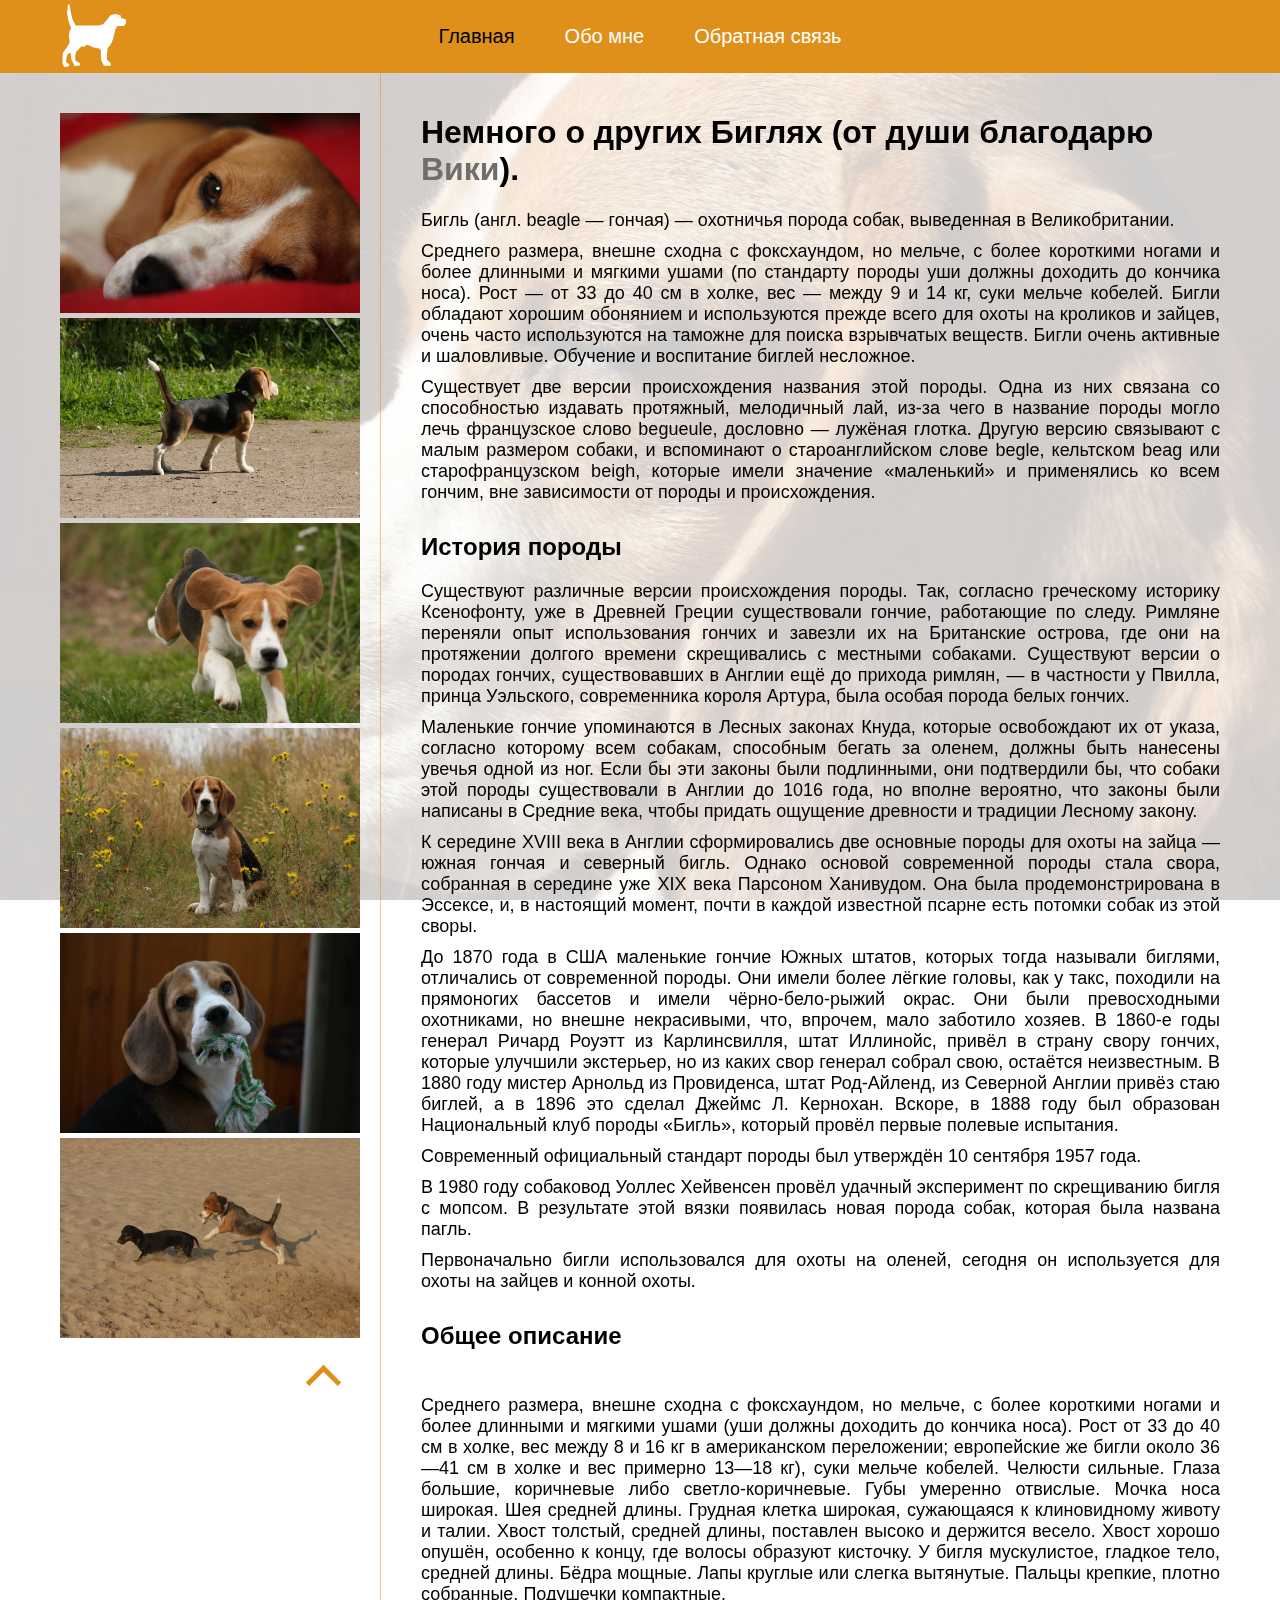
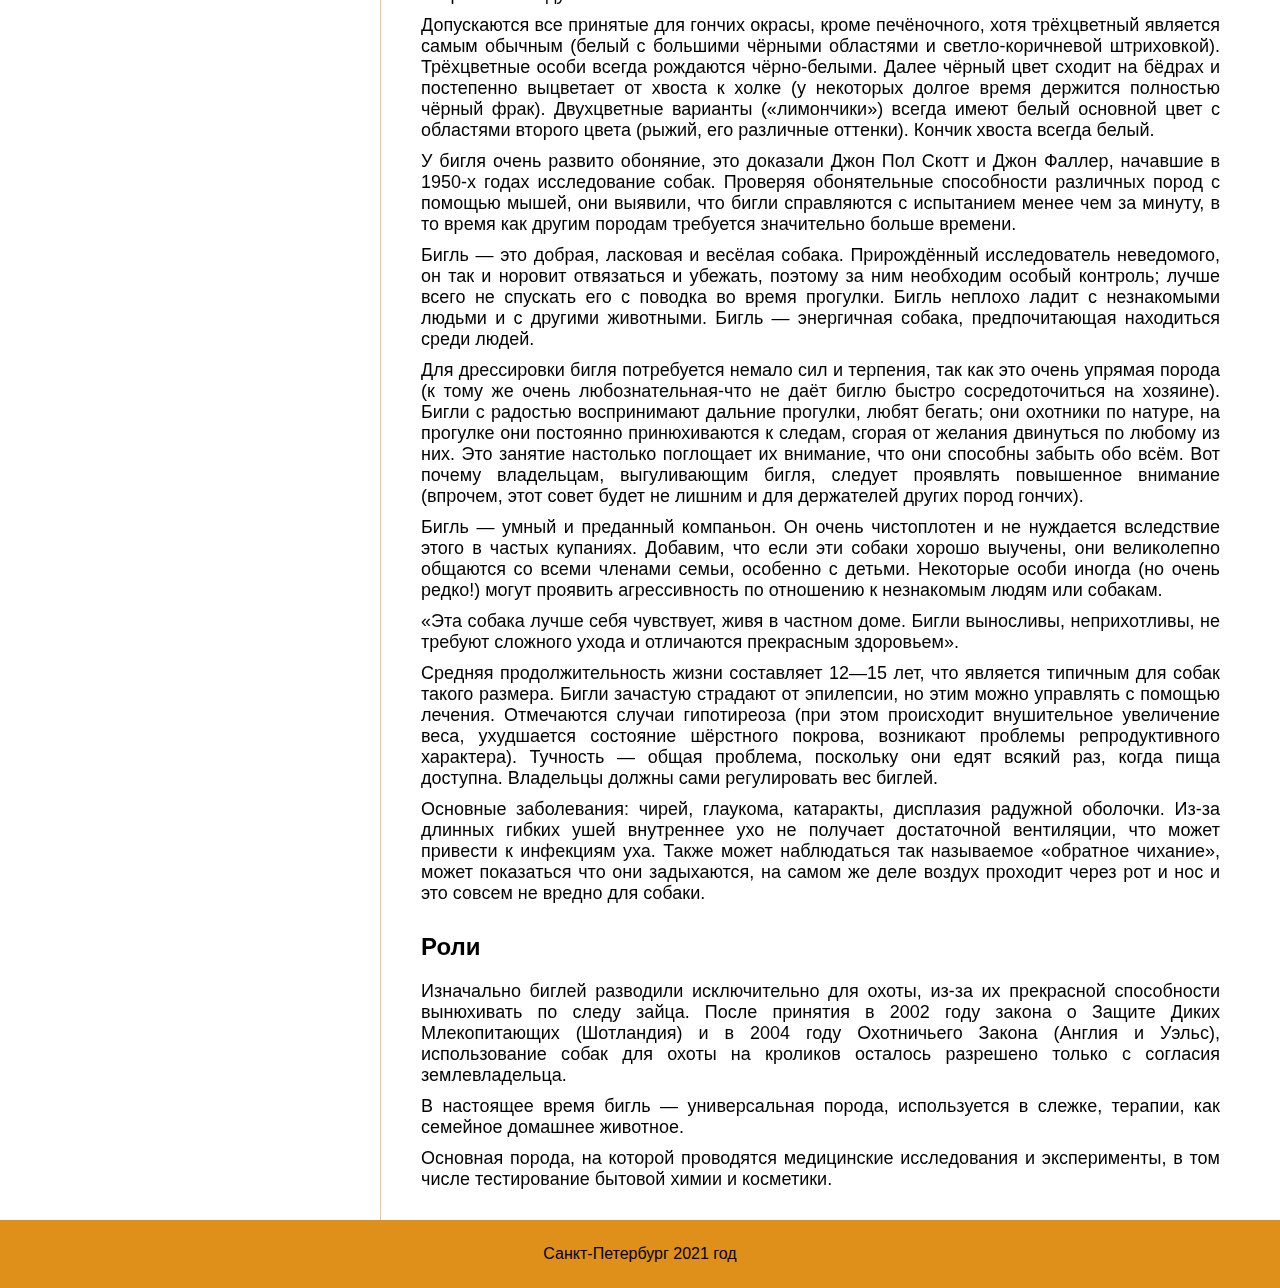
<file: index.html>
<!DOCTYPE html>
<html lang="ru">
<head>
  <meta charset="UTF-8">
  <meta name="viewport" content="width=device-width, initial-scale=1.0">
  <link rel="stylesheet" type="text/css" href="style.css">
  <title>My site</title>
</head>

<body>
  <div class="background_container"></div>
  <header class="header">
    <div class="header_logo-wrap"></div>
    <div class="header_logo">
        <svg class="logo" version="1.0" xmlns="http://www.w3.org/2000/svg" width="100" height="100"
          viewBox="0 0 431.000000 422.000000" preserveAspectRatio="xMidYMid meet">
          <g transform="translate(0.000000,422.000000) scale(0.100000,-0.100000)" fill="currentColor" stroke="none">
            <path d="M525 3984 l-40 -56 -26 -216 -26 -217 33 -215 c40 -259 85 -418 166
               -596 l60 -131 -53 -109 c-49 -102 -54 -119 -73 -259 l-22 -150 28 -165 29
               -165 -35 -96 c-30 -83 -56 -126 -208 -345 -96 -137 -178 -255 -182 -263 -5 -7
               -12 -149 -17 -315 l-8 -301 46 -113 46 -112 130 0 c142 0 128 -6 183 73 l27
               37 -29 41 c-21 30 -48 51 -101 77 l-73 36 0 115 c0 105 3 125 41 250 l41 136
               89 52 c86 51 89 51 100 31 6 -11 20 -111 31 -222 l20 -201 102 -188 101 -189
               135 7 c133 7 135 7 168 38 37 36 37 33 17 102 l-16 53 -66 16 c-47 12 -82 30
               -124 61 -51 40 -58 50 -69 97 -22 102 -22 134 0 293 l21 160 47 52 c26 28 103
               114 172 190 68 76 131 139 140 141 8 1 53 -4 100 -11 l85 -14 56 54 56 55 117
               -22 c108 -21 120 -25 178 -69 92 -70 191 -101 352 -111 l130 -9 52 -53 53 -53
               12 -310 13 -310 83 -171 83 -171 61 -7 c34 -3 123 -6 198 -6 l136 0 17 45 c15
               44 15 50 -4 120 -20 69 -23 74 -53 79 -54 10 -108 57 -144 126 l-34 63 22 281
               c32 412 19 361 125 483 85 97 97 116 169 273 76 166 79 173 157 506 44 186 80
               341 80 345 0 3 16 14 34 24 29 16 37 28 46 67 l12 48 203 0 204 0 65 77 66 76
               0 118 0 117 -46 16 c-25 8 -90 32 -144 52 l-99 36 -26 78 -26 79 -137 45 -137
               46 -158 -32 -157 -33 -238 -290 -238 -290 -159 -33 c-149 -30 -179 -33 -450
               -41 -159 -5 -432 -5 -605 0 -173 4 -351 8 -395 9 l-80 0 -98 188 -98 187 -53
               225 c-30 124 -70 331 -90 460 -42 270 -44 280 -54 280 -4 0 -25 -26 -47 -56z" />
          </g>
        </svg>
    </div>
    
    <nav>
      <ul class="menu">
        <li class="menu_item"><span class="link_active">Главная</span></li>
        <li class="menu_item"><a class="link" href="details.html">Обо мне</a></li>
        <li class="menu_item"><a class="link" href="form.html">Обратная связь</a></li>
      </ul>
    </nav>
  </header>

  <main class="main main__mobile">
    <section class="photos">
      <div>
        <span class="close_img visually-hidden" id="close_img1"></span>
        <a class="photos_link" href="#img1"><img class="photos_image" src="image/IMG_0025_crop_min.webp" width="300" height="200"
            alt="Биглица крупным планом"></a>
        <div id="img1" class="photos_popup">
          <a class="photos_popup-close" href="#close_img1">+</a>
          <img class="full-img" src="image/IMG_0025_crop.webp"
            alt="Биглица крупным планом">
        </div>
      </div>
      <div>
        <span class="close_img visually-hidden" id="close_img2"></span>
        <a class="photos_link" href="#img2"><img class="photos_image" src="image/IMG_9359_crop_min.webp" width="300" height="200"
            alt="Молоденькая биглица в стойке."></a>
        <div id="img2" class="photos_popup">
          <a class="photos_popup-close" href="#close_img2">+</a>
          <img class="full-img" src="image/IMG_9359_crop.webp"
            alt="Молоденькая биглица в стойке.">
        </div>
      </div>
      <div>
        <span class="close_img visually-hidden" id="close_img3"></span>
        <a class="photos_link" href="#img3"><img class="photos_image" src="image/IMG_0376_crop_min.webp" width="300" height="200"
            alt="Биглица бежит"></a>
        <div id="img3" class="photos_popup">
          <a class="photos_popup-close" href="#close_img3">+</a>
          <img class="full-img" src="image/IMG_0376_crop.webp"
            alt="Биглица бежит">
        </div>
      </div>
      <div>
        <span class="close_img visually-hidden" id="close_img4"></span>
        <a class="photos_link" href="#img4"><img class="photos_image" src="image/IMG_0361_crop_min.webp" width="300" height="200"
            alt="Биглица сидит на тропинке среди полевых цветов"></a>
        <div id="img4" class="photos_popup">
          <a class="photos_popup-close" href="#close_img4">+</a>
          <img class="full-img" src="image/IMG_0361_crop.webp"
            alt="Биглица сидит на тропинке среди полевых цветов">
        </div>
      </div>
      <div>
        <span class="close_img visually-hidden" id="close_img51"></span>
        <a class="photos_link" href="#img51"><img class="photos_image" src="image/IMG_9229_crop_min.webp" width="300" height="200"
            alt="Биглица сидит с игрушкой в зубах"></a>
        <div id="img51" class="photos_popup">
          <a class="photos_popup-close" href="#close_img51">+</a>
          <img class="full-img" src="image/IMG_9229_crop.webp"
            alt="Биглица сидит с игрушкой в зубах">
        </div>
      </div>
      <div>
        <span class="close_img visually-hidden" id="close_img61"></span>
        <a class="photos_link" href="#img61"><img class="photos_image" src="image/IMG_9769_crop_min.webp" width="300" height="200"
            alt="Биглица охотится на таксу"></a>
        <div id="img61" class="photos_popup">
          <a class="photos_popup-close" href="#close_img61">+</a>
          <img class="full-img" src="image/IMG_9769_crop.webp"
            alt="Биглица охотится на таксу">
        </div>
      </div>
    </section>
    <section class="page">
      <h1>Немного о других Биглях (от души благодарю <a class="page_link" href="https://ru.wikipedia.org/wiki/%D0%91%D0%B8%D0%B3%D0%BB%D1%8C" target="_blank" rel="noreferrer" title="Статья про Биглей на википедии">Вики</a>).</h1>
      <p>
        Бигль (англ. beagle — гончая) — охотничья порода собак, выведенная в Великобритании.
      </p>
      <p>
        Среднего размера, внешне сходна с фоксхаундом, но мельче, с более короткими ногами и более длинными и мягкими ушами
        (по стандарту породы уши должны доходить до кончика носа). Рост — от 33 до 40 см в холке, вес — между 9 и 14 кг,
        суки мельче кобелей. Бигли обладают хорошим обонянием и используются прежде всего для охоты на кроликов и зайцев,
        очень часто используются на таможне для поиска взрывчатых веществ. Бигли очень активные и шаловливые. Обучение и
        воспитание биглей несложное.
      </p>
      <p>
        Существует две версии происхождения названия этой породы. Одна из них связана со способностью издавать протяжный, мелодичный лай, из-за чего в название породы могло лечь французское слово begueule, дословно — лужёная глотка. Другую версию связывают с малым размером собаки, и вспоминают о староанглийском слове begle, кельтском beag или старофранцузском beigh, которые имели значение «маленький» и применялись ко всем гончим, вне зависимости от породы и происхождения.
      </p>
      <a class="up_link up_link__mobile" href="#" aria-label="Возврат к началу статьи"></a>
      <h2>История породы</h2>
      <p>
        Существуют различные версии происхождения породы. Так, согласно греческому историку Ксенофонту, уже в Древней Греции существовали гончие, работающие по следу. Римляне переняли опыт использования гончих и завезли их на Британские острова, где они на протяжении долгого времени скрещивались с местными собаками. Существуют версии о породах гончих, существовавших в Англии ещё до прихода римлян, — в частности у Пвилла, принца Уэльского, современника короля Артура, была особая порода белых гончих.
      </p>
      <p>
        Маленькие гончие упоминаются в Лесных законах Кнуда, которые освобождают их от указа, согласно которому всем собакам, способным бегать за оленем, должны быть нанесены увечья одной из ног. Если бы эти законы были подлинными, они подтвердили бы, что собаки этой породы существовали в Англии до 1016 года, но вполне вероятно, что законы были написаны в Средние века, чтобы придать ощущение древности и традиции Лесному закону.
      </p>
      <p>
        К середине XVIII века в Англии сформировались две основные породы для охоты на зайца — южная гончая и северный бигль. Однако основой современной породы стала свора, собранная в середине уже XIX века Парсоном Ханивудом. Она была продемонстрирована в Эссексе, и, в настоящий момент, почти в каждой известной псарне есть потомки собак из этой своры.
      </p>
      <p>
        До 1870 года в США маленькие гончие Южных штатов, которых тогда называли биглями, отличались от современной породы. Они имели более лёгкие головы, как у такс, походили на прямоногих бассетов и имели чёрно-бело-рыжий окрас. Они были превосходными охотниками, но внешне некрасивыми, что, впрочем, мало заботило хозяев. В 1860-е годы генерал Ричард Роуэтт из Карлинсвилля, штат Иллинойс, привёл в страну свору гончих, которые улучшили экстерьер, но из каких свор генерал собрал свою, остаётся неизвестным. В 1880 году мистер Арнольд из Провиденса, штат Род-Айленд, из Северной Англии привёз стаю биглей, а в 1896 это сделал Джеймс Л. Кернохан. Вскоре, в 1888 году был образован Национальный клуб породы «Бигль», который провёл первые полевые испытания.
      </p>
      <p>
        Современный официальный стандарт породы был утверждён 10 сентября 1957 года.
      </p>
      <p>
        В 1980 году собаковод Уоллес Хейвенсен провёл удачный эксперимент по скрещиванию бигля с мопсом. В результате этой вязки появилась новая порода собак, которая была названа пагль.
      </p>
      <p>
        Первоначально бигли использовался для охоты на оленей, сегодня он используется для охоты на зайцев и конной охоты.
      </p>
      <h2>Общее описание</h2>
      <a class="up_link" href="#" aria-label="Возврат к началу статьи"></a>
      <p>
        Среднего размера, внешне сходна с фоксхаундом, но мельче, с более короткими ногами и более длинными и мягкими ушами (уши должны доходить до кончика носа). Рост от 33 до 40 см в холке, вес между 8 и 16 кг в американском переложении; европейские же бигли около 36—41 см в холке и вес примерно 13—18 кг), суки мельче кобелей. Челюсти сильные. Глаза большие, коричневые либо светло-коричневые. Губы умеренно отвислые. Мочка носа широкая. Шея средней длины. Грудная клетка широкая, сужающаяся к клиновидному животу и талии. Хвост толстый, средней длины, поставлен высоко и держится весело. Хвост хорошо опушён, особенно к концу, где волосы образуют кисточку. У бигля мускулистое, гладкое тело, средней длины. Бёдра мощные. Лапы круглые или слегка вытянутые. Пальцы крепкие, плотно собранные. Подушечки компактные.
      </p>
      <p>
        Допускаются все принятые для гончих окрасы, кроме печёночного, хотя трёхцветный является самым обычным (белый с большими чёрными областями и светло-коричневой штриховкой). Трёхцветные особи всегда рождаются чёрно-белыми. Далее чёрный цвет сходит на бёдрах и постепенно выцветает от хвоста к холке (у некоторых долгое время держится полностью чёрный фрак). Двухцветные варианты («лимончики») всегда имеют белый основной цвет с областями второго цвета (рыжий, его различные оттенки). Кончик хвоста всегда белый.
      </p>
      <p>
        У бигля очень развито обоняние, это доказали Джон Пол Скотт и Джон Фаллер, начавшие в 1950-х годах исследование собак. Проверяя обонятельные способности различных пород с помощью мышей, они выявили, что бигли справляются с испытанием менее чем за минуту, в то время как другим породам требуется значительно больше времени.
      </p>
      <p>
        Бигль — это добрая, ласковая и весёлая собака. Прирождённый исследователь неведомого, он так и норовит отвязаться и убежать, поэтому за ним необходим особый контроль; лучше всего не спускать его с поводка во время прогулки. Бигль неплохо ладит с незнакомыми людьми и с другими животными. Бигль — энергичная собака, предпочитающая находиться среди людей.
      </p>
      <p>
        Для дрессировки бигля потребуется немало сил и терпения, так как это очень упрямая порода (к тому же очень любознательная-что не даёт биглю быстро сосредоточиться на хозяине). Бигли с радостью воспринимают дальние прогулки, любят бегать; они охотники по натуре, на прогулке они постоянно принюхиваются к следам, сгорая от желания двинуться по любому из них. Это занятие настолько поглощает их внимание, что они способны забыть обо всём. Вот почему владельцам, выгуливающим бигля, следует проявлять повышенное внимание (впрочем, этот совет будет не лишним и для держателей других пород гончих).
      </p>
      <p>
        Бигль — умный и преданный компаньон. Он очень чистоплотен и не нуждается вследствие этого в частых купаниях. Добавим, что если эти собаки хорошо выучены, они великолепно общаются со всеми членами семьи, особенно с детьми. Некоторые особи иногда (но очень редко!) могут проявить агрессивность по отношению к незнакомым людям или собакам.
      </p>
      <p>
        «Эта собака лучше себя чувствует, живя в частном доме. Бигли выносливы, неприхотливы, не требуют сложного ухода и отличаются прекрасным здоровьем».
      </p>
      <p>
        Средняя продолжительность жизни составляет 12—15 лет, что является типичным для собак такого размера. Бигли зачастую страдают от эпилепсии, но этим можно управлять с помощью лечения. Отмечаются случаи гипотиреоза (при этом происходит внушительное увеличение веса, ухудшается состояние шёрстного покрова, возникают проблемы репродуктивного характера). Тучность — общая проблема, поскольку они едят всякий раз, когда пища доступна. Владельцы должны сами регулировать вес биглей.
      </p>
      <p>
        Основные заболевания: чирей, глаукома, катаракты, дисплазия радужной оболочки. Из-за длинных гибких ушей внутреннее ухо не получает достаточной вентиляции, что может привести к инфекциям уха. Также может наблюдаться так называемое «обратное чихание», может показаться что они задыхаются, на самом же деле воздух проходит через рот и нос и это совсем не вредно для собаки.
      </p>
      <h2>Роли</h2>
      <p>
        Изначально биглей разводили исключительно для охоты, из-за их прекрасной способности вынюхивать по следу зайца. После принятия в 2002 году закона о Защите Диких Млекопитающих (Шотландия) и в 2004 году Охотничьего Закона (Англия и Уэльс), использование собак для охоты на кроликов осталось разрешено только с согласия землевладельца.
      </p>
      <p>
        В настоящее время бигль — универсальная порода, используется в слежке, терапии, как семейное домашнее животное.
      </p>
      <p>
        Основная порода, на которой проводятся медицинские исследования и эксперименты, в том числе тестирование бытовой химии и косметики.
      </p>
    </section>
  </main>

  <footer class="footer">
    <span>
      Санкт-Петербург 2021 год
    </span>
  </footer>
</body>
</html>
</file>
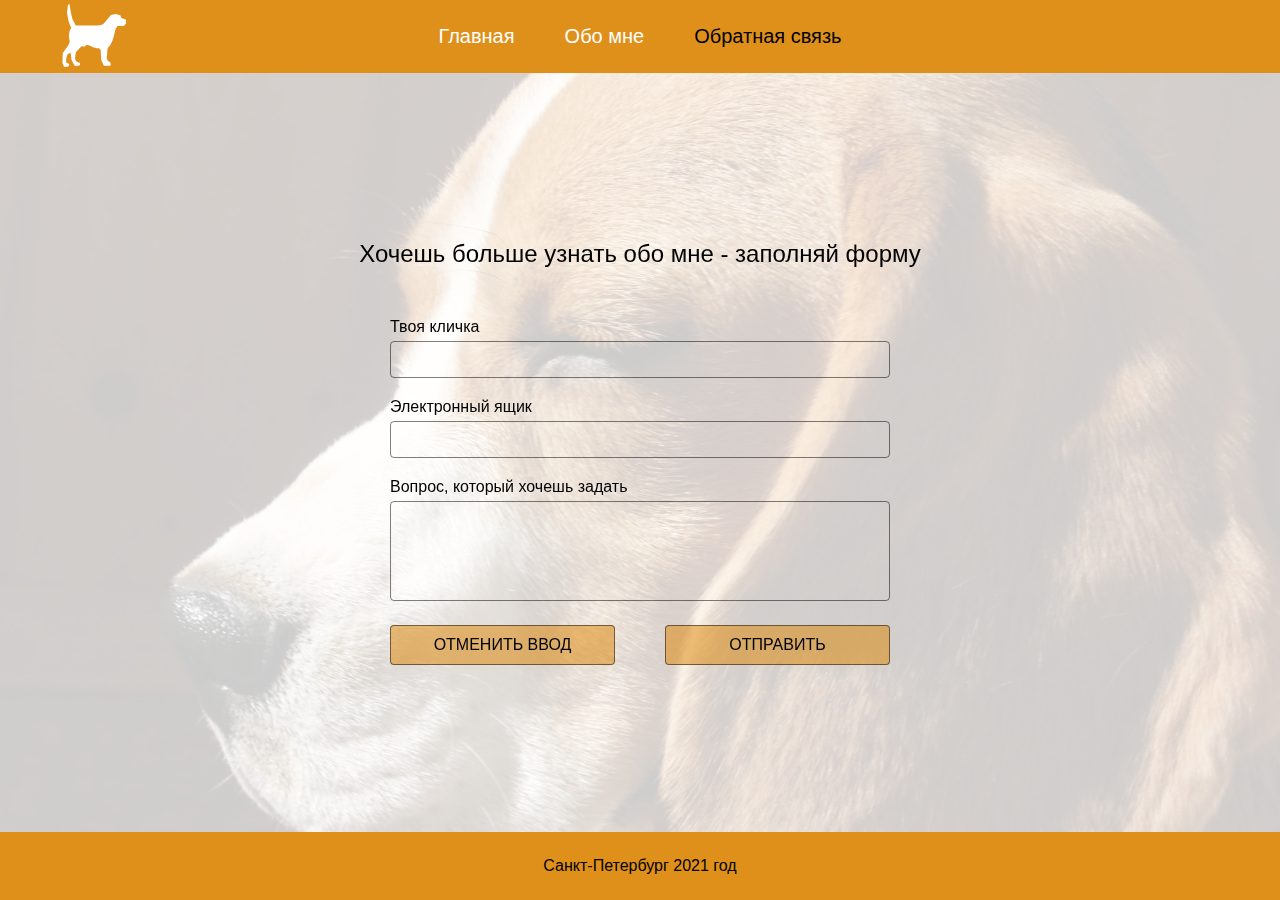
<file: form.html>
<!DOCTYPE html>
<html lang="ru">
<head>
  <meta charset="UTF-8">
  <meta name="viewport" content="width=device-width, initial-scale=1.0">
  <link rel="stylesheet" type="text/css" href="style.css">
  <title>My site</title>
</head>

<body>
  <div class="background_container"></div>
  <header class="header">
    <div class="header_logo-wrap"></div>
    <div class="header_logo">
        <svg class="logo" version="1.0" xmlns="http://www.w3.org/2000/svg" width="100" height="100"
          viewBox="0 0 431.000000 422.000000" preserveAspectRatio="xMidYMid meet">
          <g transform="translate(0.000000,422.000000) scale(0.100000,-0.100000)" fill="currentColor" stroke="none">
            <path d="M525 3984 l-40 -56 -26 -216 -26 -217 33 -215 c40 -259 85 -418 166
               -596 l60 -131 -53 -109 c-49 -102 -54 -119 -73 -259 l-22 -150 28 -165 29
               -165 -35 -96 c-30 -83 -56 -126 -208 -345 -96 -137 -178 -255 -182 -263 -5 -7
               -12 -149 -17 -315 l-8 -301 46 -113 46 -112 130 0 c142 0 128 -6 183 73 l27
               37 -29 41 c-21 30 -48 51 -101 77 l-73 36 0 115 c0 105 3 125 41 250 l41 136
               89 52 c86 51 89 51 100 31 6 -11 20 -111 31 -222 l20 -201 102 -188 101 -189
               135 7 c133 7 135 7 168 38 37 36 37 33 17 102 l-16 53 -66 16 c-47 12 -82 30
               -124 61 -51 40 -58 50 -69 97 -22 102 -22 134 0 293 l21 160 47 52 c26 28 103
               114 172 190 68 76 131 139 140 141 8 1 53 -4 100 -11 l85 -14 56 54 56 55 117
               -22 c108 -21 120 -25 178 -69 92 -70 191 -101 352 -111 l130 -9 52 -53 53 -53
               12 -310 13 -310 83 -171 83 -171 61 -7 c34 -3 123 -6 198 -6 l136 0 17 45 c15
               44 15 50 -4 120 -20 69 -23 74 -53 79 -54 10 -108 57 -144 126 l-34 63 22 281
               c32 412 19 361 125 483 85 97 97 116 169 273 76 166 79 173 157 506 44 186 80
               341 80 345 0 3 16 14 34 24 29 16 37 28 46 67 l12 48 203 0 204 0 65 77 66 76
               0 118 0 117 -46 16 c-25 8 -90 32 -144 52 l-99 36 -26 78 -26 79 -137 45 -137
               46 -158 -32 -157 -33 -238 -290 -238 -290 -159 -33 c-149 -30 -179 -33 -450
               -41 -159 -5 -432 -5 -605 0 -173 4 -351 8 -395 9 l-80 0 -98 188 -98 187 -53
               225 c-30 124 -70 331 -90 460 -42 270 -44 280 -54 280 -4 0 -25 -26 -47 -56z" />
          </g>
        </svg>
    </div>
    
    <nav>
      <ul class="menu">
        <li class="menu_item"><a class="link" href="index.html">Главная</a></li>
        <li class="menu_item"><a class="link" href="details.html">Обо мне</a></li>
        <li class="menu_item"><span class="link_active">Обратная связь</span></li>
      </ul>
    </nav>
  </header>

  <main class="main main_form">  
    <h2 class="page_form-title">Хочешь больше узнать обо мне - заполняй форму</h2>  
    <section class="page_form">
      
      <form class="form" action="post">
        <label class="form_label" for="name">Твоя кличка</label>
        <input class="form_input" type="text" id="name" name="name" required>
        <label class="form_label" for="email">Электронный ящик</label>
        <input class="form_input" type="email" id="email" name="email" required>
        <label class="form_label" for="area">Вопрос, который хочешь задать</label>
        <textarea class="form_input form_area" name="comment" id="area"></textarea>
        <div class="form_button-container">
          <button class="form_button" type="reset">Отменить ввод</button>
          <button class="form_button" type="submit">Отправить</button>
        </div>
      </form>
    </section>
  </main>

  <footer class="footer">
    <span>
      Санкт-Петербург 2021 год
    </span>
  </footer>
</body>
</html>
</file>
<file: style.css>
/* Глобальные стили */
html {
  font-size: 16px;
  font-family: Arial, Helvetica, serif;
  scroll-behavior: smooth;
}
body {
  display: flex;
  flex-direction: column;
  justify-content: space-between;
  margin: 0 auto;
  padding: 0;
  min-height: 100vh;
  min-width: 300px;
}
p {
  padding: 0;
  margin: 0;
  padding-bottom: 10px;
  font-size: 18px;
  text-align: justify;
}
a {
  text-decoration: none;
  color: #000000;
  margin: 0;
}
input::-webkit-outer-spin-button,
input::-webkit-inner-spin-button {
  -webkit-appearance: none;
  margin: 0;
}
ul {
  list-style-type: none;
  padding: 0;
  margin: 0;
}
.visually-hidden {
  position: absolute;
  width: 0;
  height: 0;
  margin: 0;
  padding: 0;
  overflow: hidden;
  white-space: nowrap;
  border: 0;
  clip: rect(0 0 0 0);
  -webkit-clip-path: inset(100%);
          clip-path: inset(100%);
}

/* Анимация */
@keyframes bouncing {
  0% {
    transform: translateY(0) rotate(45deg);
  }
  50% {
    transform: translateY(-10px) rotate(45deg);
  }
  100% {
    transform: translateY(0) rotate(45deg);
    
  }
}
@keyframes run {
  0% {
    transform: translateX(0);
  }
  5% {
    transform: translateX(110px) rotate(15deg);
  }
  10% {
    transform: translateX(220px) rotate(-15deg);
  }
  15% {
    transform: translateX(330px) rotate(15deg);
  }
  20% {
    transform: translateX(440px) rotate(-15deg);
  }
  25% {
    transform: translateX(550px) rotate(15deg);
  }
  30% {
    transform: translateX(660px) rotate(-15deg);
  }
  35% {
    transform: translateX(770px) rotate(15deg);
  }
  40% {
    transform: translateX(880px) rotate(-15deg);
  }
  45% {
    transform: translateX(990px) rotate(15deg);
  }
  50% {
    transform: translateX(1100px) scale(-1, 1);
  }
  55% {
    transform: translateX(990px) rotate(15deg) scale(-1, 1);
  }
  60% {
    transform: translateX(880px) rotate(-15deg) scale(-1, 1);
  }
  65% {
    transform: translateX(770px) rotate(15deg) scale(-1, 1);
  }
  70%{
    transform: translateX(660px) rotate(-15deg) scale(-1, 1);
  }
  75% {
    transform: translateX(550px) rotate(15deg) scale(-1, 1);
  }
  80% {
    transform: translateX(440px) rotate(-15deg) scale(-1, 1);
  }
  85% {
    transform: translateX(330px) rotate(15deg) scale(-1, 1);
  }
  90% {
    transform: translateX(220px) rotate(-15deg) scale(-1, 1);
  }
  95% {
    transform: translateX(110px) rotate(15deg) scale(-1, 1);
  }
  100% {
    transform: translateX(0);
  }
}
@keyframes run900 {
  0% {
    transform: translateX(0);
  }
  5% {
    transform: translateX(90px) rotate(15deg);
  }
  10% {
    transform: translateX(180px) rotate(-15deg);
  }
  15% {
    transform: translateX(270px) rotate(15deg);
  }
  20% {
    transform: translateX(360px) rotate(-15deg);
  }
  25% {
    transform: translateX(450px) rotate(15deg);
  }
  30% {
    transform: translateX(540px) rotate(-15deg);
  }
  35% {
    transform: translateX(630px) rotate(15deg);
  }
  40% {
    transform: translateX(720px) rotate(-15deg);
  }
  45% {
    transform: translateX(810px) rotate(15deg);
  }
  50% {
    transform: translateX(900px) scale(-1, 1);
  }
  55% {
    transform: translateX(810px) rotate(15deg) scale(-1, 1);
  }
  60% {
    transform: translateX(720px) rotate(-15deg) scale(-1, 1);
  }
  65% {
    transform: translateX(630px) rotate(15deg) scale(-1, 1);
  }
  70%{
    transform: translateX(540px) rotate(-15deg) scale(-1, 1);
  }
  75% {
    transform: translateX(450px) rotate(15deg) scale(-1, 1);
  }
  80% {
    transform: translateX(360px) rotate(-15deg) scale(-1, 1);
  }
  85% {
    transform: translateX(270px) rotate(15deg) scale(-1, 1);
  }
  90% {
    transform: translateX(180px) rotate(-15deg) scale(-1, 1);
  }
  95% {
    transform: translateX(90px) rotate(15deg) scale(-1, 1);
  }
  100% {
    transform: translateX(0);
  }
}
@keyframes run700 {
  0% {
    transform: translateX(0);
  }
  5% {
    transform: translateX(70px) rotate(15deg);
  }
  10% {
    transform: translateX(140px) rotate(-15deg);
  }
  15% {
    transform: translateX(210px) rotate(15deg);
  }
  20% {
    transform: translateX(280px) rotate(-15deg);
  }
  25% {
    transform: translateX(350px) rotate(15deg);
  }
  30% {
    transform: translateX(420px) rotate(-15deg);
  }
  35% {
    transform: translateX(490px) rotate(15deg);
  }
  40% {
    transform: translateX(560px) rotate(-15deg);
  }
  45% {
    transform: translateX(630px) rotate(15deg);
  }
  50% {
    transform: translateX(700px) scale(-1, 1);
  }
  55% {
    transform: translateX(630px) rotate(15deg) scale(-1, 1);
  }
  60% {
    transform: translateX(560px) rotate(-15deg) scale(-1, 1);
  }
  65% {
    transform: translateX(490px) rotate(15deg) scale(-1, 1);
  }
  70%{
    transform: translateX(420px) rotate(-15deg) scale(-1, 1);
  }
  75% {
    transform: translateX(350px) rotate(15deg) scale(-1, 1);
  }
  80% {
    transform: translateX(280px) rotate(-15deg) scale(-1, 1);
  }
  85% {
    transform: translateX(210px) rotate(15deg) scale(-1, 1);
  }
  90% {
    transform: translateX(140px) rotate(-15deg) scale(-1, 1);
  }
  95% {
    transform: translateX(70px) rotate(15deg) scale(-1, 1);
  }
  100% {
    transform: translateX(0);
  }
}

/* Стилизация скролла */
::-webkit-scrollbar {
  width: 0;
}
html, body {
  scrollbar-width: none;
}

.background_container {
  position: fixed;
  min-height: 100vh;
  width: 100%;
  top: 0;
  background:  url("image/IMG_0558_back.webp") center center no-repeat;
  background-size: cover;
  opacity: 0.2;
  z-index: -1;
}
@media (max-width: 768px) {
  .background_container {
    display: none;
  }
}

/* Хедер и меню навигации */
.header,
.footer {
  padding: 25px calc(50% - 600px);
  background-color: #df901a;
  text-align: center;
  z-index: 2;
}
.header {
  position: sticky;
  position: -webkit-sticky;
  top: 0;
}
.link {
  color: #ffffff;
  transition: color 0.5s;
}
.link:hover {
  color: #525252;
}
.link_active {
  color: #000000;
  cursor: default;
}
.menu {
  display: flex;
  justify-content: center;
  text-align: center;
}
.menu_item {
  font-size: 20px;
  display: inline-block;
  text-align: center;
  padding: 0px 25px;
  text-decoration: none;
}
.header_logo {
  position: absolute;
  top: 0;
  padding-left: 20px;
  transition: transform 0.3s;
}
.header_logo-wrap {
  position: absolute;
  left: calc(50% - 600px);
  top: 0;
  width: 100px;
  height: 75px;
  z-index: 5;
}
.header_logo-wrap:hover ~ .header_logo .logo {
  animation: run 3s linear 0s infinite;
}
.header_logo-wrap:hover ~ .header_logo .logo{
  color: #000000;
}
.header_link {
  display: block;
}
.logo {
  color: #ffffff;
  width: 70px;
  height: 70px;
  transition: color 1s;
  z-index: 1;
}
@media (max-width: 1200px) {
  .header_logo-wrap {
    left: 0;
  }
  .header_logo-wrap:hover ~ .header_logo .logo {
    animation: run900 2s linear 0s infinite;
  }
}
@media (max-width: 900px) {
  .header_logo-wrap:hover ~ .header_logo .logo {
    animation: run700 1.5s linear 0s infinite;
  }
}
@media (max-width: 768px) {
  .header {
    padding-top: 5px;
    padding-bottom: 5px;
  }
  .menu {
    flex-direction: column;
    align-items: flex-end;
  }
  .header_logo-wrap {
    display: none;
  }
  .logo {
    color: #000000;
  }
}

/* Картинки и попап */
.photos {
  min-width: 300px;
  color: #000000;
  padding: 40px 20px;
  border-right: 1px solid rgba(223, 144, 26, 0.5);
}
.close_img {
  margin-top: -200px;
}
.photos_link {
  overflow: hidden;
  display: block;
  width: 300px;
  max-height: 200px;
  margin: 0 auto;
  margin-bottom: 5px;
}
.photos_image {
  transition: transform 2s;
  max-width: 100%;
}
.photos_link:hover .photos_image {
  transform: scale(1.05);
}
.photos_popup:not(:target) {
  display: none;
}
.photos_popup:target {
  display: block;
  position: fixed;
  width: 100%;
  top: 0;
  left: 0;
  bottom: 0;
  right: 0;
  background: rgba(0,0,0,0.9);
  z-index: 10;
}
.full-img {
  max-height: 100%;
  max-width: 100%;
  position: absolute;
  top: 50%;
  left: 50%;
  transform: translate(-50%, -50%);
}
.photos_popup-close {
  position: absolute;
  top: 20px;
  right: 20px;
  font-size: 45px;
  text-decoration: none;
  color: #df901a;
  transition: transform 0.5s, color 0.3s;
  transform: rotate(45deg);
  z-index: 2;
}
.photos_popup-close:hover {
  transform: rotate(-45deg);
  color: #ff0000;
}
@media (max-width: 768px) {
  .photos {
    border: none;
    padding: 10px 0 0;
    min-width: 200px;
  }
}
/* Главная страница */
.main {
  flex-grow: 2;
  display: flex;
  padding: 0 calc(50% - 600px);
}
.page {
  width: 100%;
  padding: 20px 20px 20px 40px;
  box-sizing: border-box;
}
.page_link {
  position: relative;
  color: #6e6e6e;
  transition: color 0.3s;
  z-index: 1;
}
.page_link::after {
  content: "";
  position: absolute;
  width: 100%;
  height: 2px;
  background-color: #000000;
  bottom: 0;
  left: 1px;
  transform: scaleX(0);
  transition: transform 0.3s;
}
.page_link:hover {
  color: #000000;
}
.page_link:hover::after {
  transform: scaleX(1);

}
.up_link {
  position: sticky;
  display: block;
  top: 90%;
  margin-left: -110px;
  width: 20px;
  height: 20px;
  border-left: 5px solid #df901a;
  border-top: 5px solid #df901a;
  transform: rotate(45deg);
}
.up_link__mobile {
  display: none;
}
.up_link:hover {
  border-color: black;
  animation: bouncing 1s ease-in-out 0s infinite;
}
@media (max-width: 768px) {
  .page {
    padding: 0 10px;
  }
  .main__mobile {
    flex-direction: column;
  }
  .up_link {
    display: none;
  }
  .up_link__mobile {
    display: block;
    margin-left: 90%;
    animation: bouncing 1s ease-in-out 0s infinite;
    border-color: #000000;
  }
}

/* Страница "обо мне" */
.main_table {
  flex-direction: column;
}
.table_wrap {
  padding: 20px;
  justify-content: flex-end;
}
.table_title {
  text-align: center;
}
.table {
  width: 100%;
  border-collapse: collapse;
  border-spacing: 0;
}
.table_cell-mobile {
  display: none;
}
.table_cell-image {
  width: 300px;
  padding-top: 20px;
  padding-bottom: 20px;
}
.table_cell-description {
  padding: 20px 0 20px 40px;
}
.table_cell-description__left {
  padding: 20px 40px 20px 0;
}
.paragraph_center {
  text-align: center;
}
.up_link-table {
  display: none;
}
@media (max-width: 768px) {
  .table_cell-description {
    display: none;
  }
  .table_cell-mobile {
    display: block;
    padding: 0 10px;
  }
  .table_cell-image {
    text-align: center;
  }
  .table_wrap {
    padding: 0;
  }
  .footer {
    position: relative;
  }
  .up_link-table {
    position: absolute;
    display: block;
    top: -30px;
    right: 20px;
    width: 20px;
    height: 20px;
    border-left: 5px solid #000000;
    border-top: 5px solid #000000;
    transform: rotate(45deg);
    animation: bouncing 1s ease-in-out 0s infinite;
  }
}

/* Страница обратной связи */
.bgrnd {
  background:  url("image/IMG_0558_back.webp") center center no-repeat;
  background-size: cover;
}
.main_form {
  flex-direction: column;
  justify-content: center;
}
.page_form {
  margin: 0 auto;
}
.page_form-title {
  text-align: center;
  font-weight: 400;
  margin-top: 0;
  margin-bottom: 50px;
}
.form {
  width: 500px;
}
.form_label {
  display: inline-block;
  padding-bottom: 5px;
}
.form_input {
  width: 100%;
  margin-bottom: 20px;
  padding: 10px;
  border: 1px solid rgba(0, 0, 0, 0.5);
  border-radius: 4px;
  box-sizing: border-box;
  background-color: inherit;
}
.form_input:hover,
.form_input:focus,
.form_input:active {
  background-color: #ffffff;
  outline: none;
}
.form_area {
  height: 100px;
  resize: none;
  font-family: inherit;
}
.form_button-container {
  display: flex;
  justify-content: space-between;
}
.form_button {
  padding: 10px 20px;
  width: 45%;
  font-size: 16px;
  text-transform: uppercase;
  background-color: rgba(219, 132, 0, 0.5);
  border: 1px solid rgba(0, 0, 0, 0.5);
  border-radius: 4px;
  transition: background-color 0.3s, color 0.3s;
}
.form_button:hover {
  background-color: #df901a;
  color: #ffffff;
  cursor: pointer;
}

@media (max-width: 768px) {
  .form {
    width: 100%;
    padding: 20px 10px;
    box-sizing: border-box;
  }
  .form_input:hover,
  .form_input:focus,
  .form_input:active {
    background-color: rgba(219, 132, 0, 0.5);
    outline: none;
  }
  .page_form-title {
    margin-top: 20px;
    margin-bottom: 0;
  }
}
</file>
